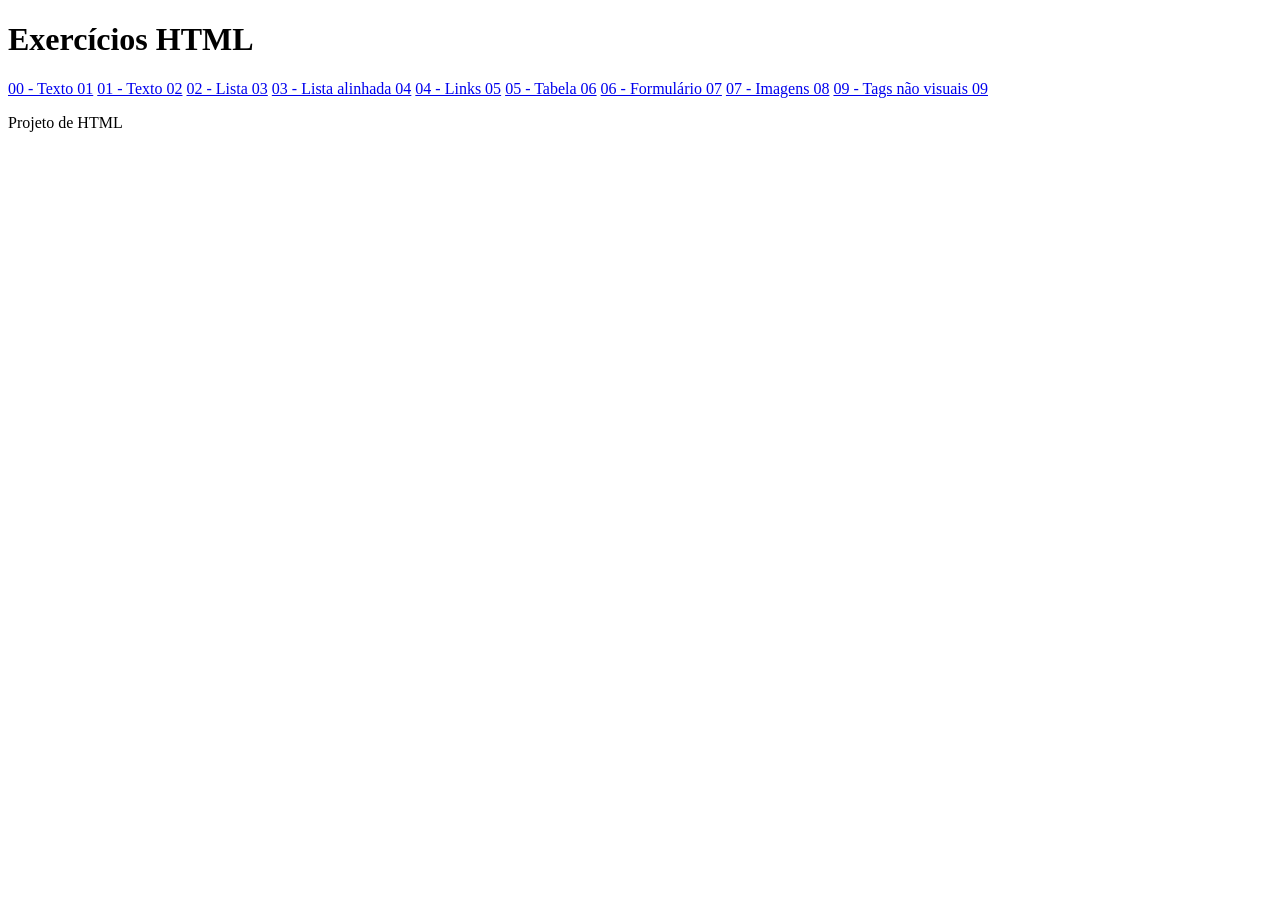
<file: index.html>
<!DOCTYPE html>
<html lang="pt-BR">
<head>
    <meta charset="UTF-8">
    <meta name="viewport" content="width=device-width, initial-scale=1.0">
    <title>Exercícios HTML</title>
    <style>
        #conteudo{
            padding: 30 0px;
        }
    </style>
</head>
<body>
    <header>
        <h1>Exercícios HTML</h1>
    </header>
    <nav>
        <a href="/texto1.html"> 00 - Texto 01</a>
        <a href="/texto2.html"> 01 - Texto 02</a>
        <a href="/lista.html"> 02 - Lista 03</a>
        <a href="/listaAlinhadas.html"> 03 - Lista alinhada 04</a>
        <a href="/links.html"> 04 - Links 05</a>
        <a href="/tabela.html"> 05 - Tabela 06</a>
        <a href="/form.html"> 06 - Formulário 07</a>
        <a href="/imagens.html"> 07 - Imagens 08</a>
        <a href="/tagsNaoVisuais.html"> 09 - Tags não visuais 09</a>
    </nav>
    <section is="conteudo"></section>
    <footer>
        <p>Projeto de HTML</p>
    </footer>
</body>
</html>
</file>
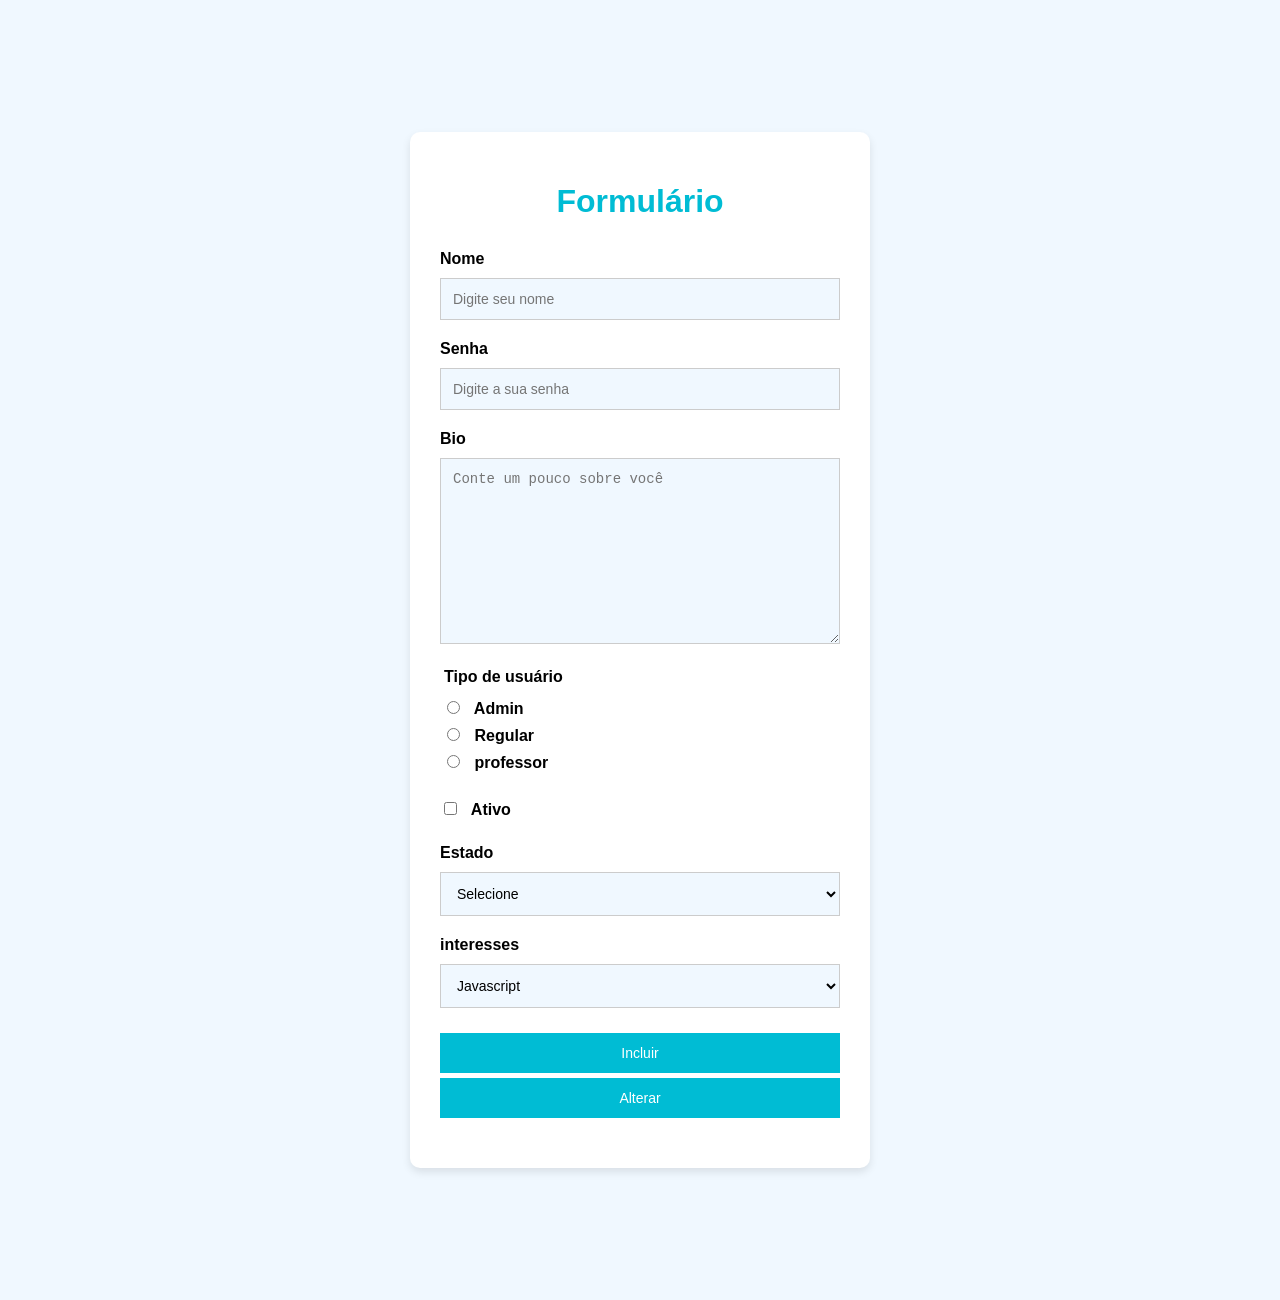
<file: form.html>
<!DOCTYPE html>
<html lang="pt-BR">
<head>
    <meta charset="UTF-8">
    <meta name="viewport" content="width=device-width, initial-scale=1.0">
    <title>Formulário</title>
    <style>
          /*Reset estrutura básica*/
          body{
            font-family: Arial, Helvetica, sans-serif;
            margin: 100px;
            padding: 100px;
            background-color: aliceblue;
            display: flex;
            justify-content: center;
            align-items: center;
            height: 100vh;
          }

          .form-container{
            background-color: #fff;
            border-radius: 10px;
            box-shadow: 0 4px 8px rgba( 0, 0, 0, 0.1);
            padding: 30px;
            width: 100%;
            max-width: 400px;
          }

          h1{
            text-align: center;
            color: #00bcd4;
            margin-bottom: 30px;
          }

          form{
            display: flex;
            flex-direction: column;
          }

          .form-group{
            margin-bottom: 20px;
          }

          label{
            font-weight: bold;
            margin-bottom: 5px;
            display: block;
          }
          input,
          textarea,
          select,
          button{
            width: 100%;
            padding: 12px;
            margin-top: 5px;
            border: 1px solid #ccc;
            font-size: 14px;
            box-sizing: border-box;
            background-color: #f0f8ff;
          }

          input[type="radio"],
          input[type="checkbox"]{
             display: inline-block;
             width: auto;
             margin-right: 10px;
          }
          button{
            background-color: #00bcd4;
            color: white;
            border: none;
            cursor: pointer;
            transition: background-color 0.3s;
          }
          button:hover{
            background-color: #0097a7;
          }

          select,
          textarea{
            transition: border-color 0.3s;
          }

          input:focus,
          textarea:focus,
          select:focus{
            border-color: #00bcd4;
            outline: none;
          }

          fieldset{
            border: none;
            padding: 0;
          }

          legend{
            font-weight: bold;
            margin-bottom: 10px;
          }

          .buttons{
            display: flex;
            justify-content: space-between;
            gab: 10px;
          }

    </style>
</head>
<body>
    <div class="form-container">
        <h1>Formulário</h1>
        
        <form Method="POST" action="http://localhost:3003/usuarios">
            <input type="hidden" name="id" value="3">

            <div class="form-group">
                <label for="name">Nome</label>
                <input type="text" id="name" name="name" placeholder="Digite seu nome">
            </div>  
            <div class="form-group">
                <label for="senha">Senha</label>
                <input type="password" name="senha" id="senha" placeholder="Digite a sua senha">
            </div>        
            <div class="form-group">
                <label for="bio">Bio</label>
                <textarea name="bio" id="bio" cols="30" rows="10" placeholder="Conte um pouco sobre você"></textarea>
            </div>
            <fieldset class="form-group">
                <legend>Tipo de usuário</legend>
                <label for="admin">
                    <input type="radio" name="tipo" id="admin" value="admin"> Admin
                </label>
                <label for="regular">
                    <input type="radio" name="tipo" id="regular" value="regular"> Regular
                </label>
                <label for="professor">
                    <input type="radio" name="tipo" id="professor" value="professor"> professor
                </label>
            </fieldset>

            <div class="form-group">
                <label for="ativo">
                    <input type="checkbox" name="ativo" id="ativo"> Ativo
                </label>
            </div>

            <div class="form-group">
                <label for="estado">Estado</label>
                <select name="estado" id="id">
                    <option value="">Selecione</option>
                    <option value="ac">Acre</option>
                    <option value="ba">Bahia</option>
                    <option value="ce">Ceara</option>
                    <option value="df">Distrito Federal</option>
                    <option value="mg">Minas Gerais</option>
                    <option value="pa">Pará</option>
                    <option value="pr">Paraná</option>
                    <option value="rs">Rio Grande do Sul</option>
                    <option value="sc">Santa Catarina</option>
                    <option value="sp">São Paulo</option>
                </select>
            </div>

            <div class="form-group">
                <label for="interesses">interesses</label>
                <select name="interesses" id="interesses" multiple-size="7">
                    <option value="js">Javascript</option>
                    <option value="java">Java</option>
                    <option value="php">PHP</option>
                    <option value="python">Python</option>
                    <option value="go">Go</option>
                    <option value="c">C</option>
                </select>
            </div>

            <div class="form-group button">
                <button type="submit">Incluir</button>
                <button
                    formaction="http:localhost:3008/usuarios/3"
                    type="submit"
                >Alterar</button>
            </div>
        </form>
    </div>
</body>
</html>
</file>
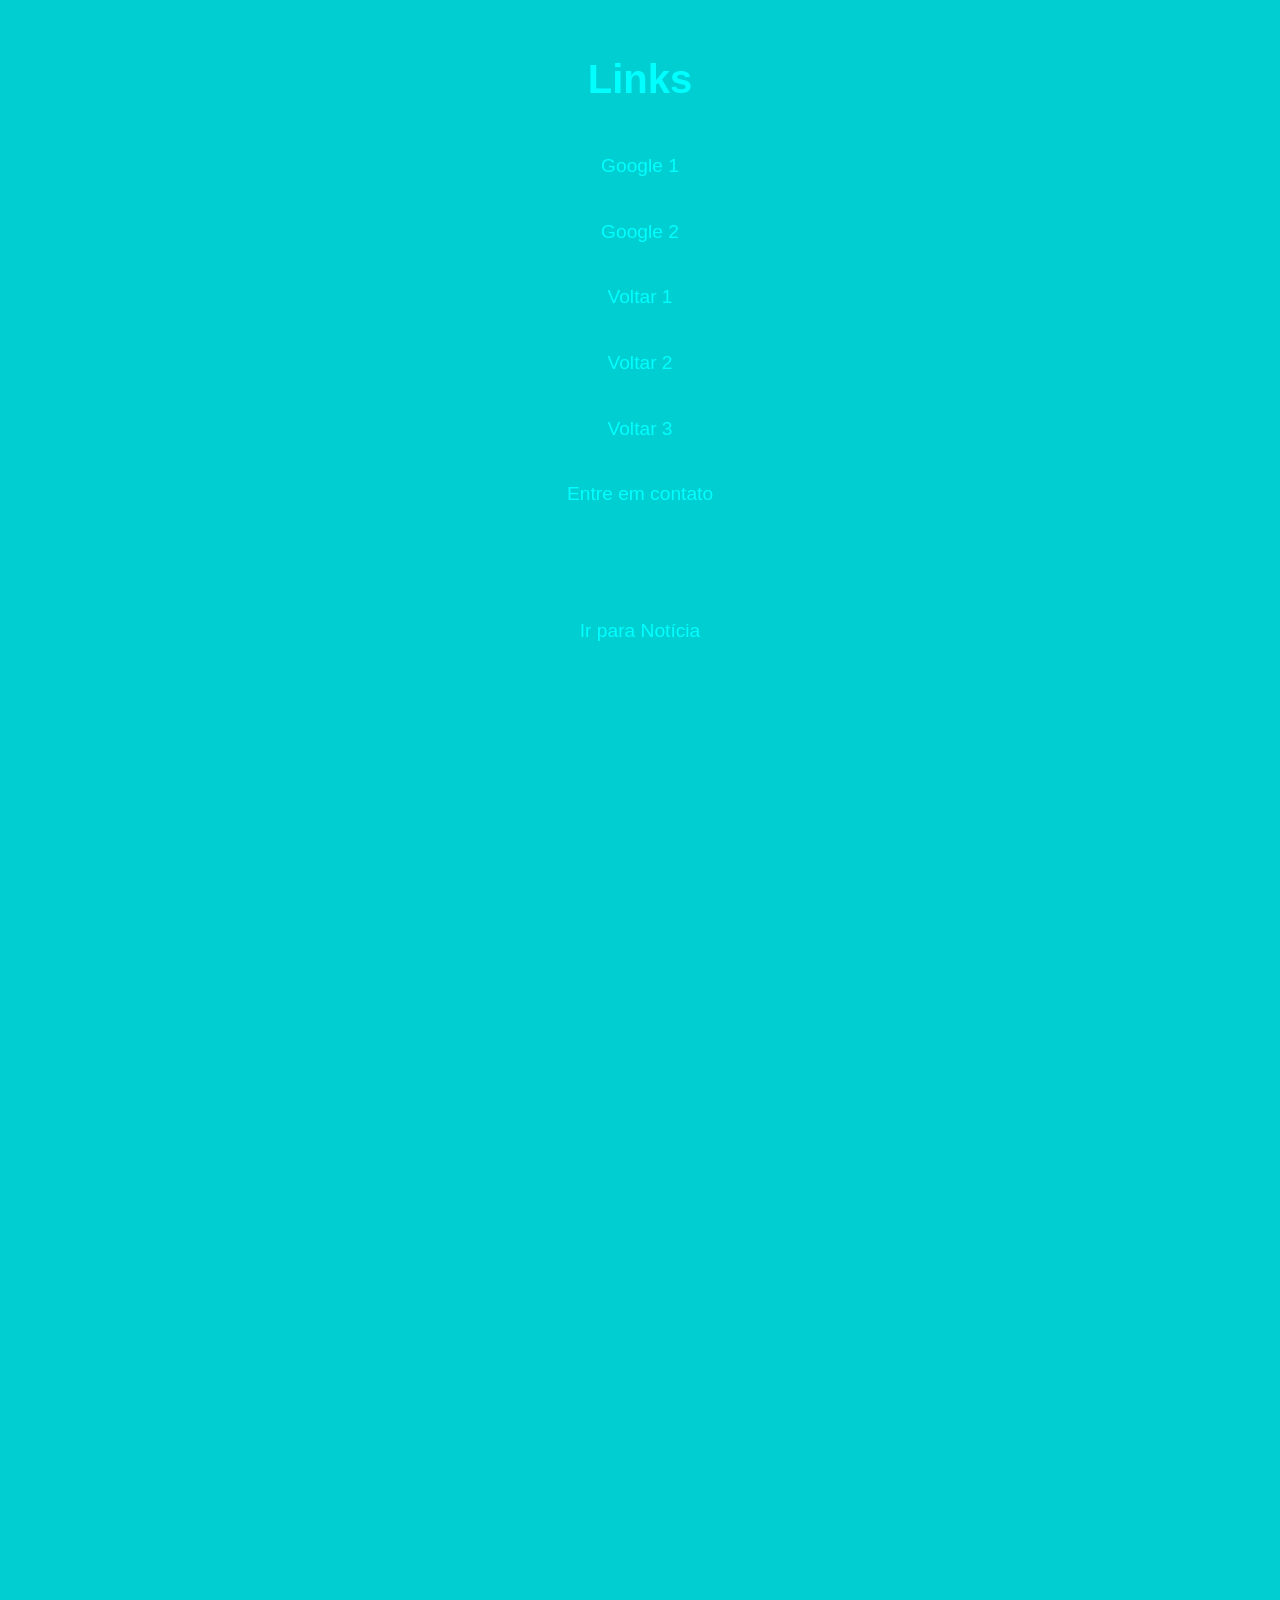
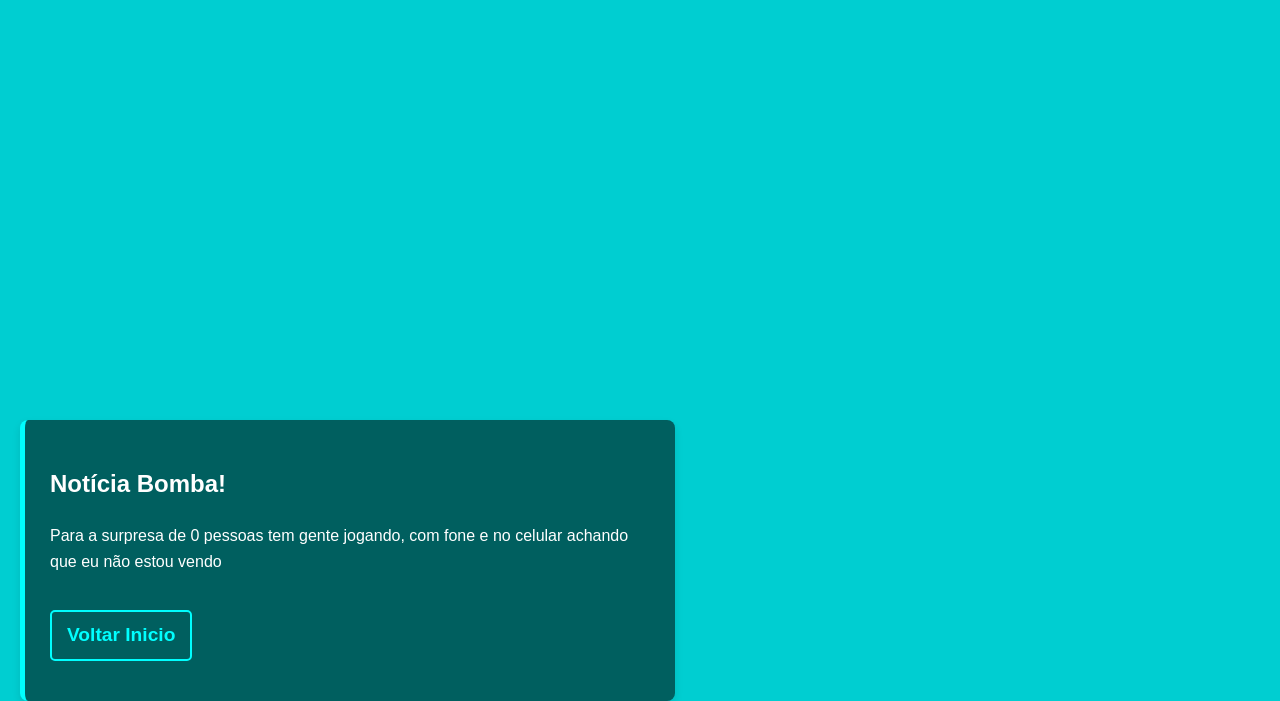
<file: links.html>
<!DOCTYPE html>
<html lang="pt-BR">
<head>
    <meta charset="UTF-8">
    <meta name="viewport" content="width=device-width, initial-scale=1.0">
    <title>Link</title>
    
    <style>
        /* Estilo global */
        body {
            font-family: 'Arial', sans-serif;
            background-color: #00CED1; /* Ciano escuro */
            color: white;
            margin: 0;
            padding: 20px;
            line-height: 1.6;
        }

        /* Estilo do h1 */
        h1 {
            text-align: center;
            color: #00FFFF;  /* Cor ciano */
            font-size: 2.5rem;
            margin-bottom: 30px;
        }

        /* Estilo para os links */
        a {
            color: #00FFFF;
            text-decoration: none;
            font-size: 1.2rem;
            padding: 10px 15px;
            display: inline-block;
            margin-bottom: 15px;
            border-radius: 5px;
            transition: all 0.3s ease;
        }

        /* Efeito de hover nos links */
        a:hover {
            background-color: #00FFFF;
            color: #111;
            transform: translateY(-3px);  /* Efeito de elevação */
        }

        /* Seção de Notícia */
        #noticia {
            margin-top: 50px;
            padding: 25px;
            background-color: #005F5F; /* Ciano escuro para contraste */
;  /* Cor de fundo clara */
            border-left: 5px solid #00FFFF;
            border-radius: 8px;
            box-shadow: 0 4px 8px rgba(0, 0, 0, 0.1);  /* Sombra sutil */
            max-width: 600px;
            margin: 20px auto;  /* Centralizar no meio da tela */
        }

        /* Estilo do link "Voltar ao Início" dentro da notícia */
        #noticia a {
            color: #00FFFF;
            font-weight: bold;
            text-decoration: none;
            padding: 8px 15px;
            background-color: transparent;
            border: 2px solid #00FFFF;
            border-radius: 5px;
            margin-top: 20px;
            display: inline-block;
        }

        #noticia a:hover {
            background-color: #00FFFF;
            color: #111;
            transform: translateY(-3px);  /* Efeito de elevação */
        }

        /* Scroll suave */
        html {
            scroll-behavior: smooth;
        }

        /* Responsividade */
        @media (max-width: 768px) {
            h1 {
                font-size: 2rem;
            }
            a {
                font-size: 1rem;
                padding: 8px 12px;
            }
            #noticia {
                max-width: 90%;
            }
        }
    </style>
</head>
<body>
    <h1>Links</h1>

    <!-- URL Absoluta -->
    <div style="display: flex; flex-direction: column; align-items: center;">
        <a id="inicio" href="https://www.google.com.br">Google 1</a>
        <a href="https://www.google.com.br" target="_blank">Google 2</a>

        <!-- URL relativa -->
        <a href="listaAlinhadas.html">Voltar 1</a>
        <a href="/listaAlinhadas.html">Voltar 2</a>
        <a href="./listaAlinhadas.html">Voltar 3</a>

        <a href="mailto:email@empresa.com.br">Entre em contato</a><br><br>
    </div>

    <div id="noticia" style="position: absolute; top: 2000px;">
        <h2>Notícia Bomba!</h2>
        <p>Para a surpresa de 0 pessoas tem gente jogando, com fone e no celular achando que eu não estou vendo</p>
        <a href="#inicio">Voltar Inicio</a>
    </div>

    <div style="text-align: center; margin-top: 20px;">
        <a href="#noticia">Ir para Notícia</a>
    </div>
</body>
</html>
</file>
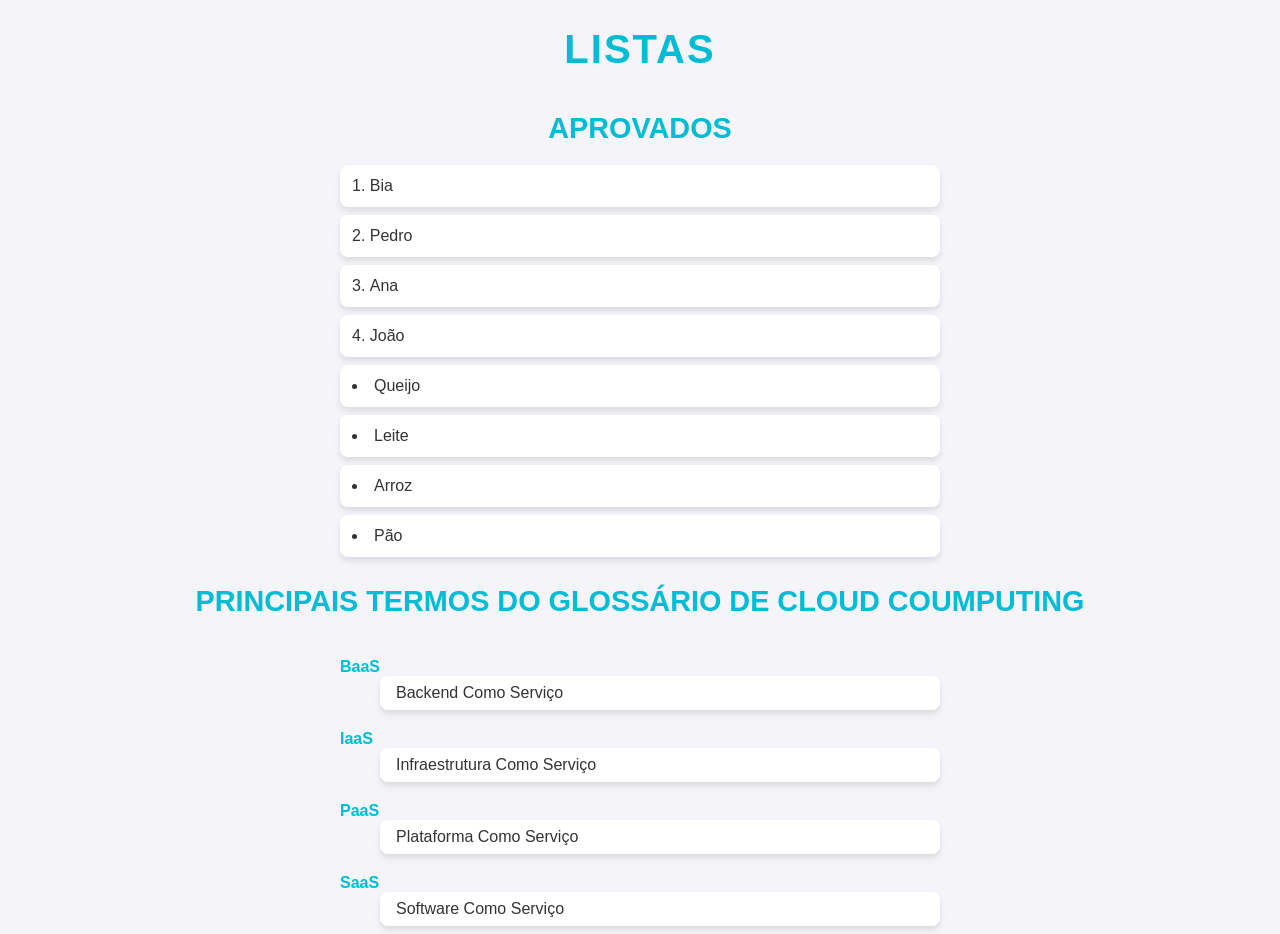
<file: lista.html>
<!DOCTYPE html>
<html lang="pt-BR">
<head>
    <meta charset="UTF-8">
    <meta name="viewport" content="width=device-width, initial-scale=1.0">
    <title>Listas</title>
    <style>
        body{
            font-family: Arial, Helvetica, sans-serif;
            background-color: #f4f4f9;
            color: #333;
            margin: 0;
            padding: 0;
            display: flex;
            flex-direction: column;
            align-items: center;
            justify-content: center;
            min-height: 100vh;
        }

        /* Cabeçalho principal */
        h1{
            font-size:2.5rem;
            color: #00bcd4;
            margin-bottom: 20px;
            text-transform: uppercase;
            letter-spacing: 2px;
            text-align: center;
        }
        h2{
            font-size: 1.8rem;
            color: #00bcd4;
            margin: 20px 0;
            text-transform: uppercase;
        }
        ol, ul, dl{
            margin: 0;
            padding: 0;
            list-style-position: inside;
            width: 100%;
            max-width: 600px;
        }
        ol li, ul li{
            background-color: #ffffff;
            border-radius: 8px;
            padding: 12px;
            margin-bottom: 8px;
            box-shadow: 0 4px 6px rgba(0, 0, 0, 0.1);
        }
        ol li:hover, ul li:hover{
            transform: translateY(-5px);
            background-color: #00bcd4;
            color: #ffffff;
        }

        /* Lista de Definição */
        dl dt{
            font-weight: bold;
            color: #00bcd4;
            margin-top: 20px;
        }

        dl dd{
            padding: 8px 16px;
            background-color: #fff;
            border-radius: 8px;
            box-shadow: 0 4px 6px rgba(0, 0, 0, 0.1);
            margin-bottom: 8px;
            transition: transform 0.3s ease, background-color 0.3s ease;
        }

        dl dd:hover{
            transform: translateY(-5px);
            background-color: #00bcd4;
            color: #fff;
        }

        h1, h2, ol li, ul li, dl dd{
            transition: transform 0.3s ease, box-shadow 0.3s ease;
        }

        h1:hover, h2:hover, ol li:hover, ul li:hover, dl dd:hover{
            box-shadow: 0 6px 12px rgba(0, 188, 212, 0.3);
        }
    </style>
</head>
<body>
    <h1>Listas</h1>

    <!-- Lista ordenada -->
    <h2>Aprovados</h2>
    <ol>
        <li>Bia</li>
        <li>Pedro</li>
        <li>Ana</li>
        <li>João</li>
    </ol>

    <!-- Lista não ordenada -->
    <ul>
        <li>Queijo</li>
        <li>Leite</li>
        <li>Arroz</li>
        <li>Pão</li>
    </ul>

    <!-- Lista de definição -->
    <h2>Principais termos do glossário de Cloud Coumputing</h2>
    <dl>
        <dt>BaaS</dt>
        <dd>Backend Como Serviço</dd>
        <dt>IaaS</dt>
        <dd>Infraestrutura Como Serviço</dd>
        <dt>PaaS</dt>
        <dd>Plataforma Como Serviço</dd>
        <dt>SaaS</dt>
        <dd>Software Como Serviço</dd>
    </dl>
</body>
</html>
</file>
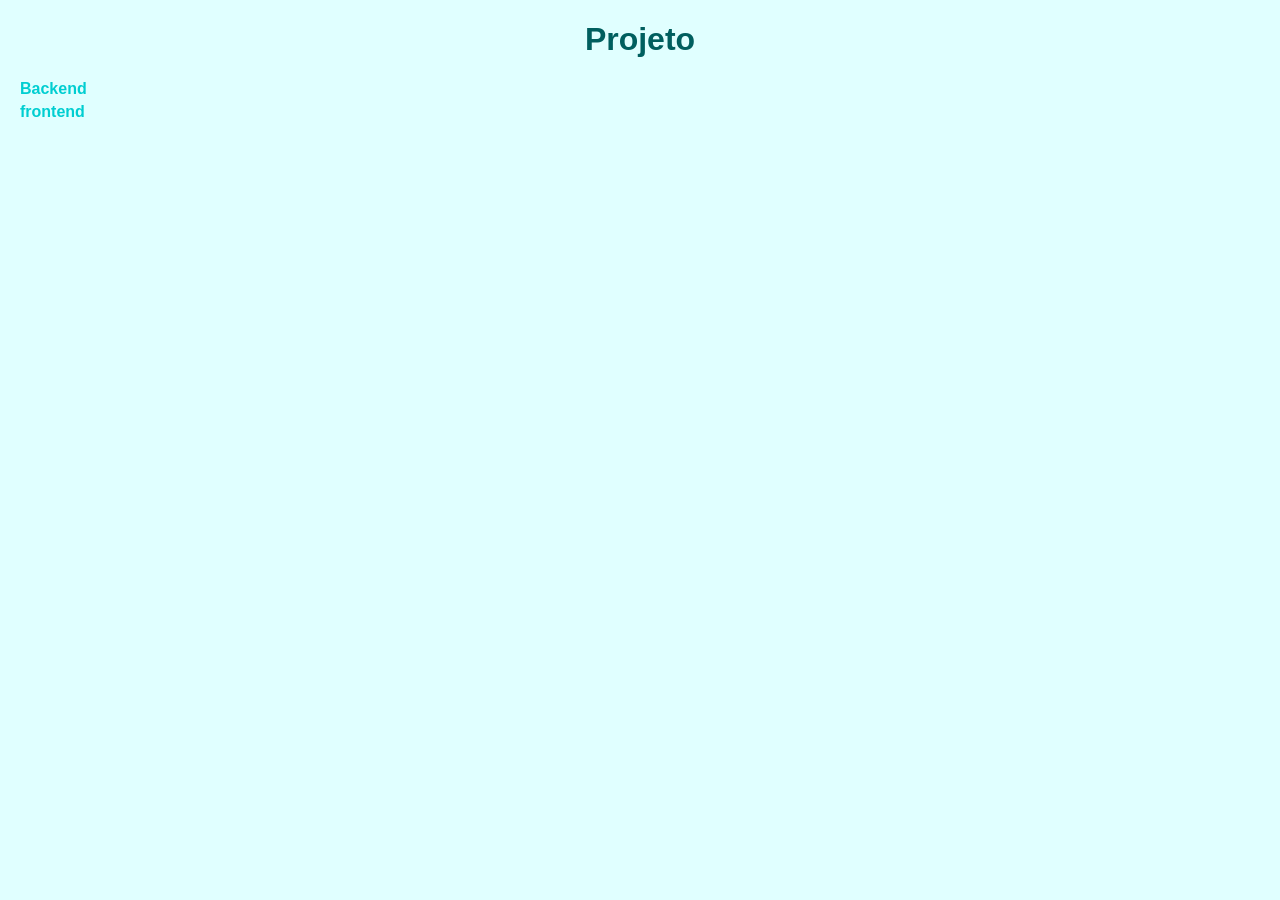
<file: listaAlinhadas.html>
<!DOCTYPE html>
<html lang="pt-BR">
<head>
    <meta charset="UTF-8">
    <meta name="viewport" content="width=device-width, initial-scale=1.0">
    <title>Listas Alinhadas</title>
    <style>
        /* Estilo global */
        body{
            font-family: Arial, Helvetica, sans-serif;
            background-color: #E0FFFF;
            color: #005F5F;
            margin: 0;
            padding: 0;
            text-align: center;
        }

        /* Cabeçalho */
        header{
            background-color: #00CED1;
            color: white;
            padding: 20px;
            font-size: 1.5rem;
        }

        .tree{
            list-style-type: none; /* Remove marcadores padrão da lista*/
            padding: 0;
            margin: 0;
            text-align: left;
        }

        .tree li{
            padding-left: 20px;
            margin: 5px 0;
        }

        .tree span[wm-folder]{
            cursor: pointer;
            font-weight: bold;
            color: #00CED1;
        }

        .tree li > ul{
            display: none;
            margin-left: 20px;
        }

        .tree li > ul li{
            padding-left: 20px;
        }

        .tree li > ul li:hover{
            color: #005F5F;
            border-radius: 5px;
            transition: 0.3s;
        }

        .tree li > span[wm-folder]:hover{
            color: #005F5F;
        }
    </style>
</head>
<body>
    <h1>Projeto</h1>
    <ul class="tree">
        <li>
            <span wm-folder>Backend</span>
            <ul>
                <li>
                    <span wm-folder>app</span>
                    <ul>
                        <li>produto.js</li>
                        <li>usuario.js</li>
                        <li>venda.js</li>
                    </ul>
                </li>
                <li>
                    <span wm-folder>config</span>
                    <ul>
                        <li>banco.js</li>
                        <li>rotas.js</li>
                        <li>servidor.js</li>
                    </ul>
                </li>
            </ul> 
        </li>
        <li>
            <span wm-folder>frontend</span>
            <ul>
                <li>
                    <span wm-folder>public</span>
                    <ul>
                        <li>app.css</li>
                        <li>app.js</li>
                        <li>index.html</li>
                    </ul>
                </li>
            </ul>
        </li>
    </ul>

    <link rel="stylesheet" href="http://files.cod3r.com.br/curso-web/tree.css">
    <script>
        document.querySelectorAll('[wm-folder]').forEach(folder => {
            folder.onclick = function(e){
                const ul = folder.nextElementSibling
                const d = ul.style.display
                ul.style.display = d === 'none' ? 'block' : 'none'
            }
        })
    </script>
</body>
</html>
</file>
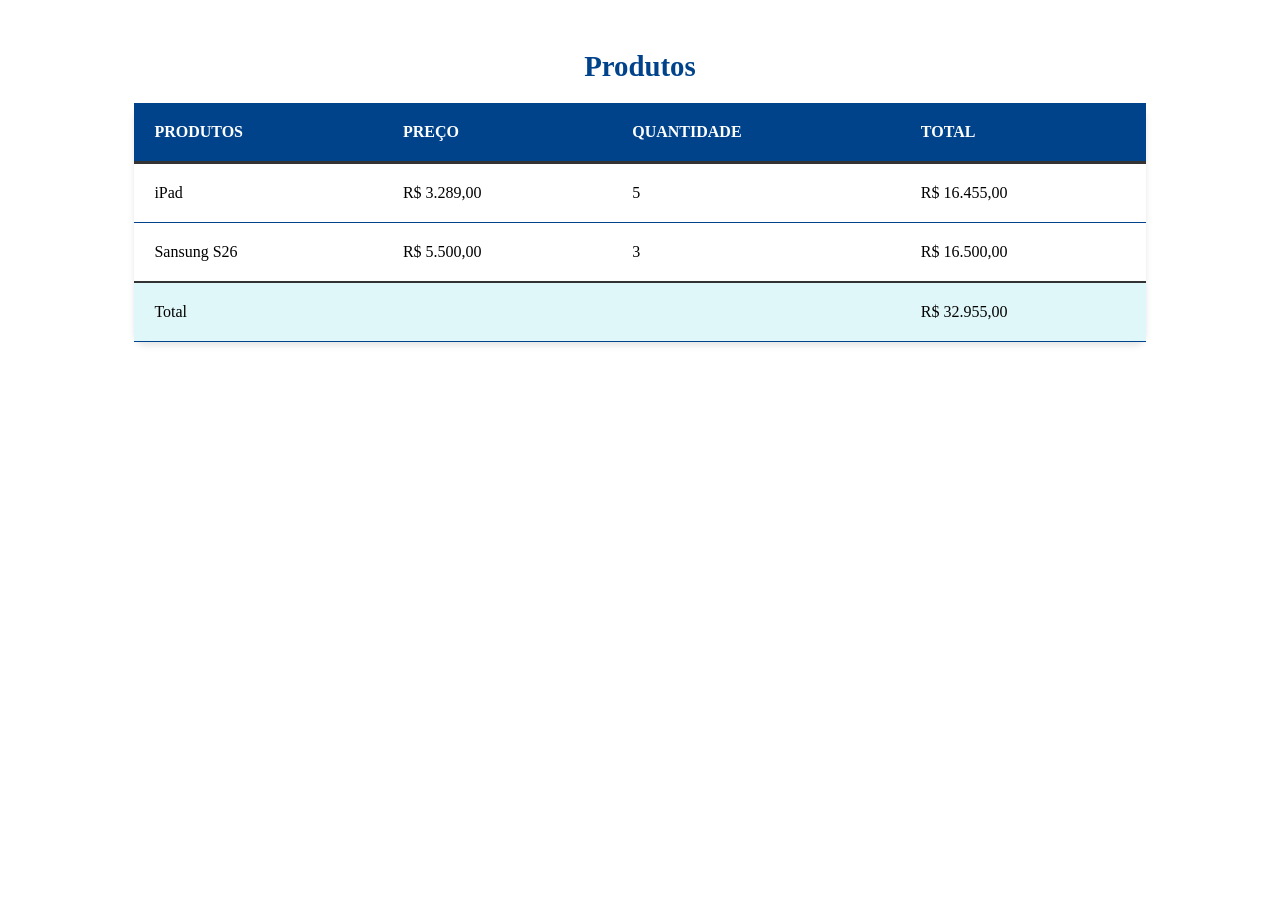
<file: tabela.html>
<!DOCTYPE html>
<html lang="pt-BR">
<head>
    <meta charset="UTF-8">
    <meta name="viewport" content="width=device-width, initial-scale=1.0">
    <title>Tabela</title>
    <style>
        /* Estilo Geral da tabela */
        table{
            width: 80%;
            margin: 50px auto;
            border-collapse: collapse;
            box-shadow: 0 4px 6px rgba(0, 0, 0, 0.1);
            border-radius: 12px;
        }

        caption{
            font-size: 1.8rem;
            font-weight: bold;
            color: #00438a;
            margin-bottom: 20px;
        }

        th, td{
            padding: 20px;
            text-align: left;
            font-size: 1rem;
            border-bottom: 1px solid #00438a;
        }

        th{
            background-color: #00438a;
            color: #fff;
            text-transform: uppercase;
        }
        
        thead tr{
            border-bottom: 3px solid #333;
        }

        tbody tr:hover{
            background-color: #e0f7fa;
        }

        tfoot{
            background-color: #e0f7fa;
        }

        tfoot td{
            border-top: 2px solid #333;
        }
    </style>
</head>
<body>
    <table>
        <caption>Produtos</caption>
        <thead>
            <tr>
                <th>Produtos</th>
                <th>Preço</th>
                <th>Quantidade</th>
                <th>Total</th>
            </tr>
        </thead>
        <tbody>
            <tr>
                <td>iPad</td>
                <td>R$ 3.289,00</td>
                <td>5</td>
                <td>R$ 16.455,00</td>
            </tr>
            <tr>
                <td>Sansung S26</td>
                <td>R$ 5.500,00</td>
                <td>3</td>
                <td>R$ 16.500,00</td>
            </tr>

        </tbody>
        <tfoot>
            <td colspan="3">Total</td>
            <td>R$ 32.955,00</td>
        </tfoot>

    </table>
</body>
</html>
</file>
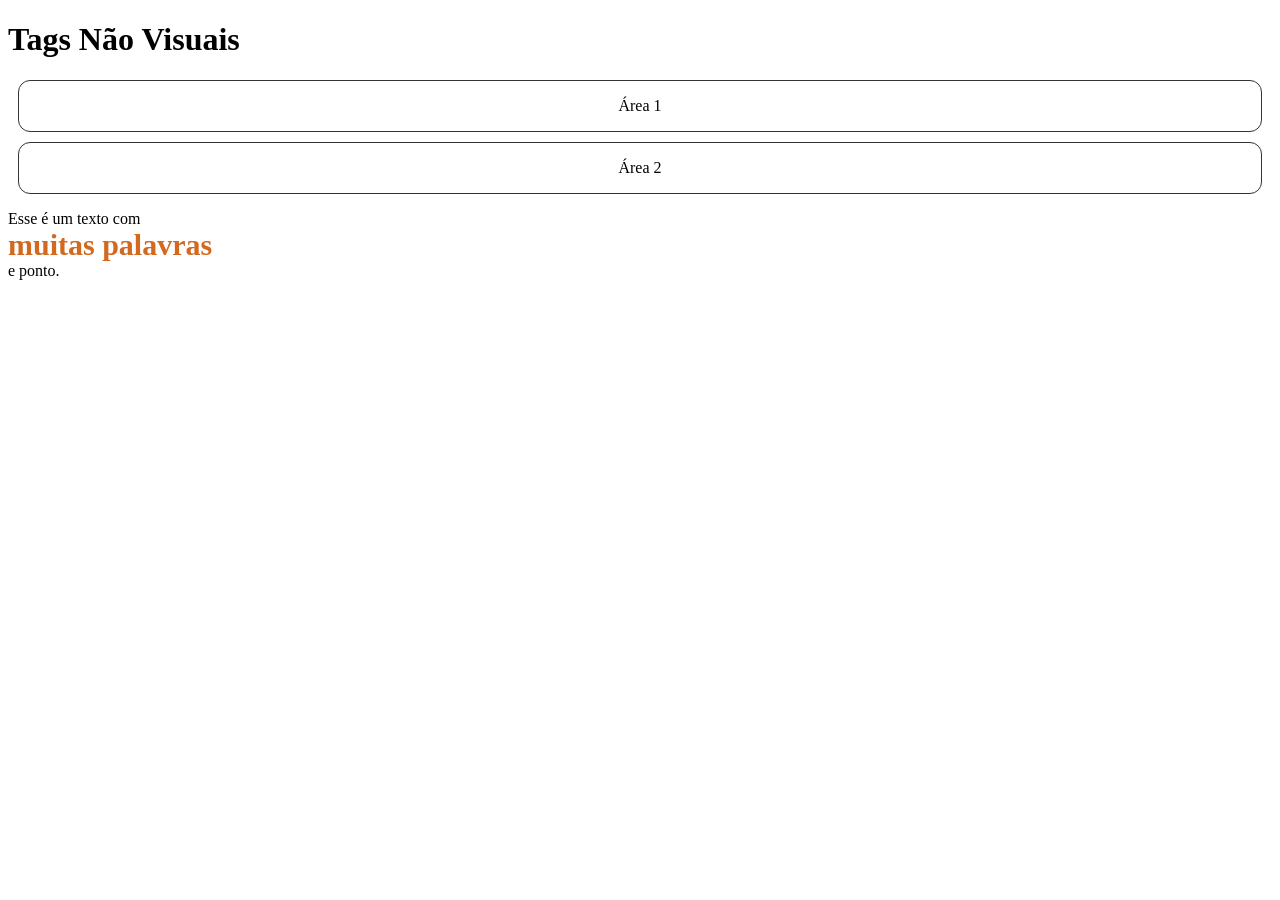
<file: tagsNaoVisuais.html>
<!DOCTYPE html>
<html lang="pt-BR">
<head>
    <meta charset="UTF-8">
    <meta name="viewport" content="width=device-width, initial-scale=1.0">
    <title>Tags Não Visuais</title>
    <style>
        div{
            display: flex;
            border: 1px solid #333;
            border-radius: 12px;
            margin: 10px;
            align-items: center;
            justify-content: center;
            text-align: center;
        }

        span{
            display: block;
        }

        .diferente{
            font-weight: bold;
            font-size: 30px;
            color: chocolate;
        }
    </style>
</head>
<body>
    <h1>Tags Não Visuais</h1>

<!--   
        tags Semânticas:

        section - agrupamento temático de conteúdo
        article - conteúdo auto-contido
        header - cabeçalho do documento
        footer - rodapé do documento
        nav - agrupa os links de navegação
        aside - de lado (ex. sidebar). Relacionado com o conteúdo em volta (adendo).
        details - exibe detalhes que pode ser exibidos ou escondidos

        as famosas...
        div - divisão do conteúdo
        span - usado para agrupa elementos inline -->

    <div>  
        <p> Área 1</p>
    </div>
    <div>
        <p> Área 2</p>
    </div>

    <p>
        Esse é um texto com <span class="diferente">muitas palavras</span> e ponto.
    </p>
</body>
</html>
</file>
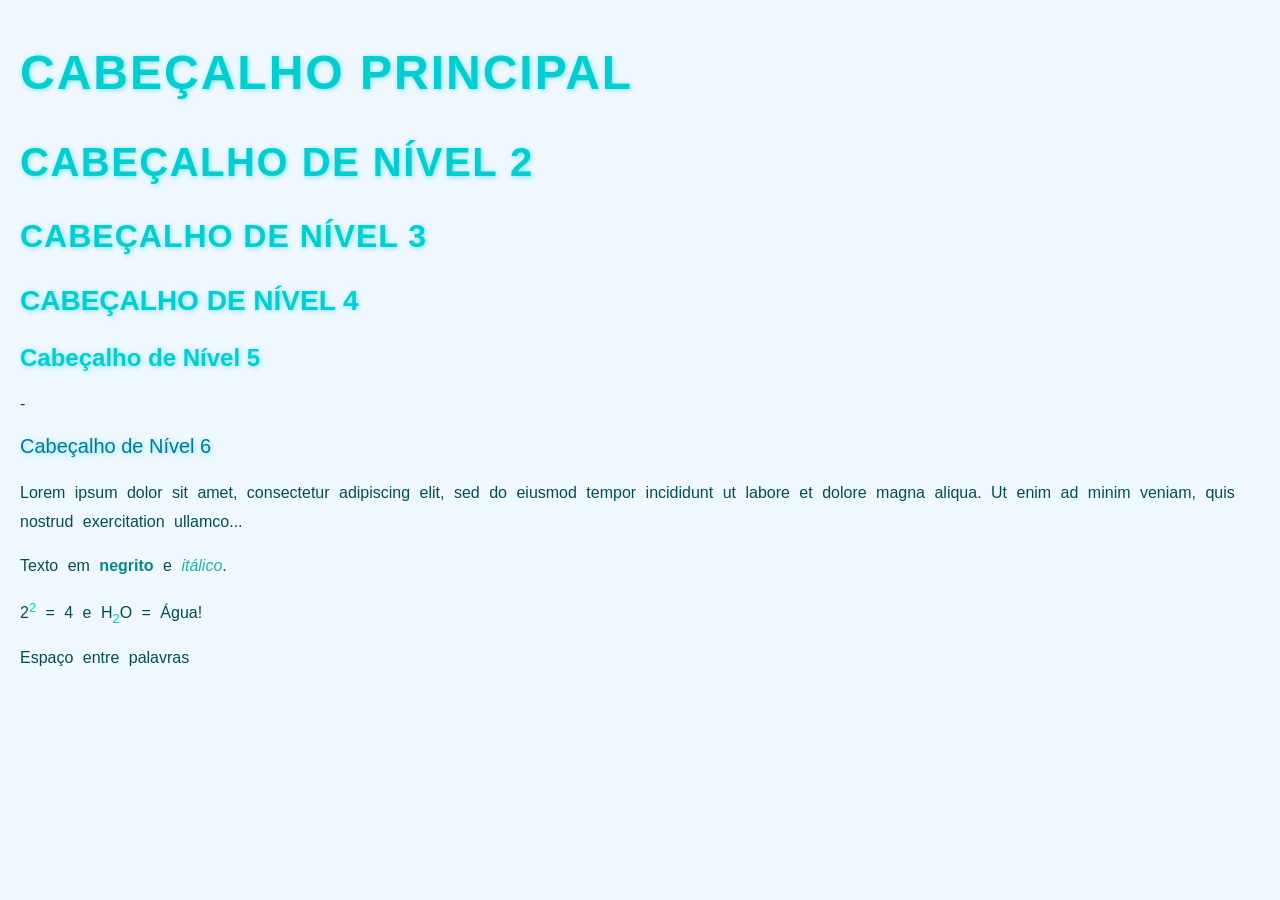
<file: texto1.html>
<!DOCTYPE html>
<html lang="en">
<head>
    <meta charset="UTF-8">
    <meta name="viewport" content="width=device-width, initial-scale=1.0">
    <title>texto 1</title>
    <style>
        /* Estilo geral */
    body {
        font-family: 'Arial', sans-serif;
        background-color: #f0f8ff; /* Cor suave de fundo */
        color: #004F4F; /* Texto em ciano escuro */
        line-height: 1.8;
        margin: 0;
        padding: 20px;
    }
    
    /* Estilos para os Cabeçalhos */
    h1, h2, h3, h4, h5, h6 {
        color: #00CED1; /* Cor ciano */
        font-family: 'Arial', sans-serif;
        font-weight: bold;
        margin: 10px 0;
    }
    
    h1 {
        font-size: 3rem;
        text-transform: uppercase;
        letter-spacing: 2px;
    }
    
    h2 {
        font-size: 2.5rem;
        text-transform: uppercase;
        letter-spacing: 1.5px;
    }
    
    h3 {
        font-size: 2rem;
        text-transform: uppercase;
        letter-spacing: 1px;
    }
    
    h4 {
        font-size: 1.75rem;
        text-transform: uppercase;
    }
    
    h5 {
        font-size: 1.5rem;
    }
    
    h6 {
        font-size: 1.25rem;
        font-weight: normal;
        color: #007A99; /* Cor ciano mais suave */
    }
    
    /* Estilos para parágrafos */
    p {
        font-size: 1rem;
        color: #004F4F;
        margin: 15px 0;
    }
    
    /* Negrito e Itálico */
    b {
        font-weight: bold;
        color: #008B8B; /* Ciano mais escuro */
    }
    
    i {
        font-style: italic;
        color: #20B2AA; /* Ciano claro */
    }
    
    /* Sobrescrito e Subscrito */
    sup {
        font-size: 0.8rem;
        color: #00CED1; /* Ciano */
    }
    
    sub {
        font-size: 0.8rem;
        color: #00CED1; /* Ciano */
    }
    
    /* Espaçamento em branco entre palavras */
    p {
        word-spacing: 5px; /* Aumenta o espaçamento entre palavras */
    }
    
    /* Estilo de links (caso haja algum) */
    a {
        color: #00CED1;
        text-decoration: none;
        transition: color 0.3s ease;
    }
    
    a:hover {
        color: #004F4F; /* Cor ciano mais escura ao passar o mouse */
    }
    
    /* Adicionando sombra suave nos cabeçalhos */
    h1, h2, h3, h4, h5, h6 {
        text-shadow: 1px 1px 5px rgba(0, 206, 209, 0.5); /* Sombra suave ciano */
    }
    
    </style>
    
</head>
<body>
    <!-- Cabeçalhos -->
<h1>Cabeçalho Principal</h1>
<h2>Cabeçalho de Nível 2</h2>
<h3>Cabeçalho de Nível 3</h3>
<h4>Cabeçalho de Nível 4</h4>
<h5>Cabeçalho de Nível 5</h5>-
<h6>Cabeçalho de Nível 6</h6>

<!-- Parágrafo -->
<p>
    Lorem ipsum dolor sit amet, consectetur adipiscing elit,
    sed do eiusmod tempor incididunt ut labore et dolore magna
    aliqua. Ut enim ad minim veniam, quis nostrud exercitation ullamco...
</p>

<!-- Negrito e Itálico -->
<p>Texto em <b>negrito</b> e <i>itálico</i>.</p>

<!-- Sobrescrito e Subscrito -->
<p>2<sup>2</sup> = 4 e H<sub>2</sub>O = Água!</p>

<!-- Espaço em branco -->
<p>Espaço        entre              palavras</p>
</body>
</html>
</file>
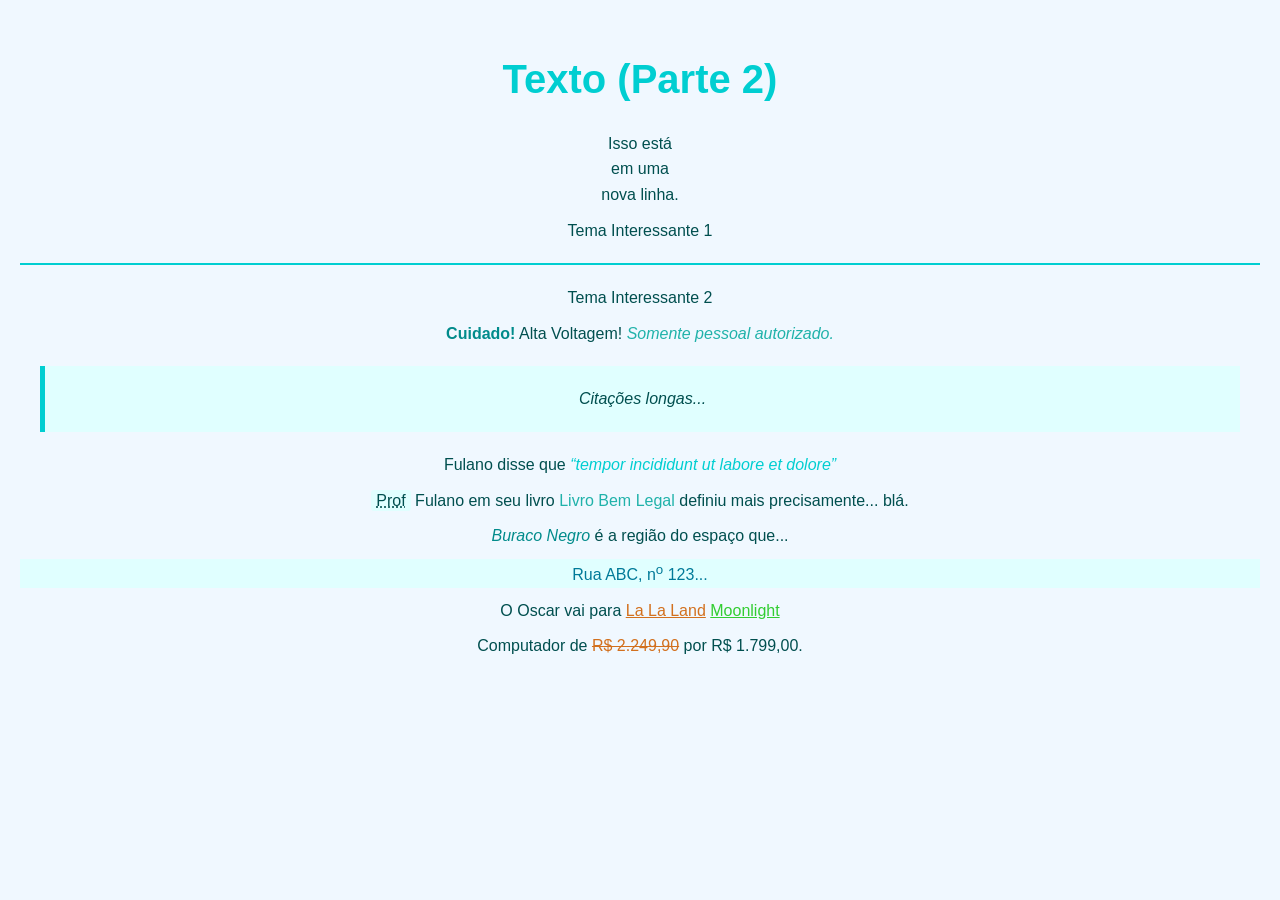
<file: texto2.html>
<!DOCTYPE html>
<html lang="en">
<head>
    <meta charset="UTF-8">
    <meta name="viewport" content="width=device-width, initial-scale=1.0">
    <title>texto 2</title>
    <style>
        /* Estilo geral */
    body {
        font-family: Arial, sans-serif;
        background-color: #f0f8ff; /* Cor de fundo suave */
        color: #004F4F; /* Ciano escuro para o texto */
        line-height: 1.6;
        margin: 0;
        padding: 20px;
        align-items: center;
        text-align: center;
        justify-content: center;
    }
    
    /* Estilo para o h1 */
    h1 {
        color: #00CED1; /* Ciano médio */
        text-align: center;
        font-size: 2.5rem;
        margin-bottom: 20px;
    }
    
    /* Quebra de Linha e Quebra Temática */
    p {
        margin: 10px 0;
    }
    
    hr {
        border: 1px solid #00CED1; /* Linha ciano */
        margin: 20px 0;
    }
    
    /* Estilo para a marcação semântica */
    strong {
        font-weight: bold;
        color: #008B8B; /* Ciano escuro */
    }
    
    em {
        font-style: italic;
        color: #20B2AA; /* Ciano mais claro */
    }
    
    blockquote {
        background-color: #E0FFFF; /* Fundo muito claro */
        border-left: 5px solid #00CED1; /* Barra ciano à esquerda */
        margin: 20px;
        padding: 10px 20px;
        font-style: italic;
    }
    
    q {
        color: #00CED1;
        font-style: italic;
    }
    
    /* Outras tags */
    abbr {
        background-color: #E0FFFF;
        padding: 2px 5px;
        border-radius: 3px;
    }
    
    cite {
        font-style: normal;
        color: #20B2AA;
    }
    
    dfn {
        font-style: italic;
        color: #008B8B; /* Ciano escuro */
    }

    address{
        font-style: normal;
        font-size: 1rem;
        color: #007A99;
        background-color: #E0FFFF;
    }

    /* Para o texto cortado e inserido */
    del{
        color: #D2701E;
        text-decoration: underline;
    }

    ins{
        color: #32CD32;
        text-decoration: underline;
    }

    s{
        color: #D2701E;
        text-decoration: line-through;
    }
    </style>   
</head>
<body>
    <h1>Texto (Parte 2)</h1>

<!-- Quebra de Linha e Quebra Temática -->
<p>Isso está<br>em uma<br /> nova linha.</p>
<p>Tema Interessante 1</p>
<hr />
<p>Tema Interessante 2</p>

<!-- Marcações semânticas -->
<p><strong>Cuidado!</strong> Alta Voltagem! <em>Somente pessoal autorizado.</em></p>
<blockquote cite="https://en.wikipedia.org/wiki/Wikipedia"><p>Citações longas...</p></blockquote>
<p>Fulano disse que <q>tempor incididunt ut labore et dolore</q></p>

<!-- Outras tags -->
<p>
    <abbr title="Professor">Prof</abbr> Fulano em seu livro
    <cite>Livro Bem Legal</cite> definiu mais precisamente... blá.
</p>

<p><dfn>Buraco Negro</dfn> é a região do espaço que...</p>

<address>
    <p>Rua ABC, n<sup>o</sup> 123...</p>
</address>

<p>O Oscar vai para <del>La La Land</del> <ins>Moonlight</ins></p>

<p>Computador de <s>R$ 2.249,90</s> por R$ 1.799,00.</p>


</body>
</html>
</file>
